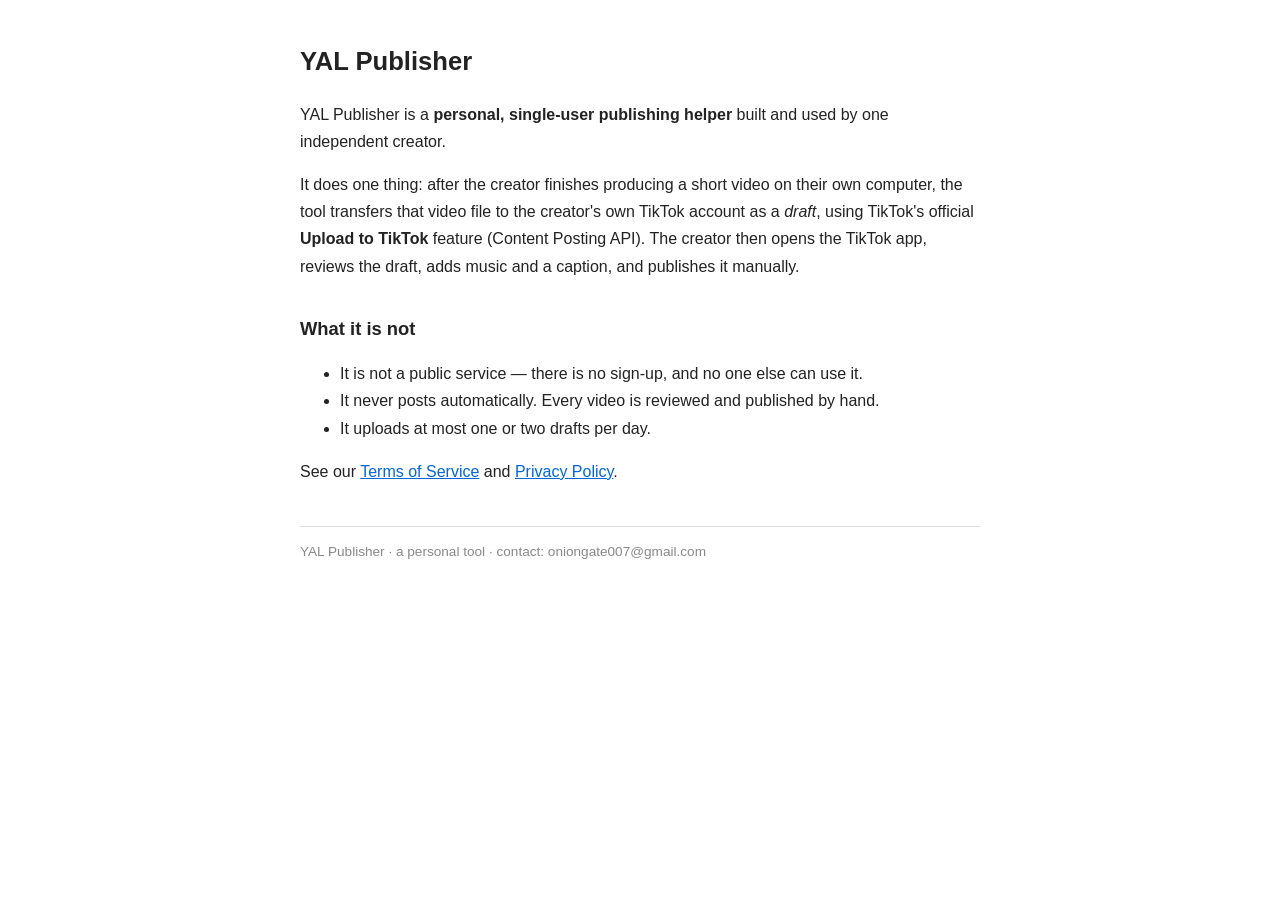
<file: index.html>
<!DOCTYPE html><html lang="en"><head><meta charset="utf-8">
<meta name="viewport" content="width=device-width,initial-scale=1">
<title>YAL Publisher</title><link rel="stylesheet" href="style.css"></head><body>
<h1>YAL Publisher</h1>
<p>YAL Publisher is a <strong>personal, single-user publishing helper</strong> built and
used by one independent creator.</p>
<p>It does one thing: after the creator finishes producing a short video on their own
computer, the tool transfers that video file to the creator's own TikTok account as a
<em>draft</em>, using TikTok's official <strong>Upload to TikTok</strong> feature
(Content Posting API). The creator then opens the TikTok app, reviews the draft, adds
music and a caption, and publishes it manually.</p>
<h2>What it is not</h2>
<ul>
<li>It is not a public service — there is no sign-up, and no one else can use it.</li>
<li>It never posts automatically. Every video is reviewed and published by hand.</li>
<li>It uploads at most one or two drafts per day.</li>
</ul>
<p>See our <a href="terms.html">Terms of Service</a> and
<a href="privacy.html">Privacy Policy</a>.</p>
<footer>YAL Publisher · a personal tool · contact: oniongate007@gmail.com</footer>
</body></html>
</file>
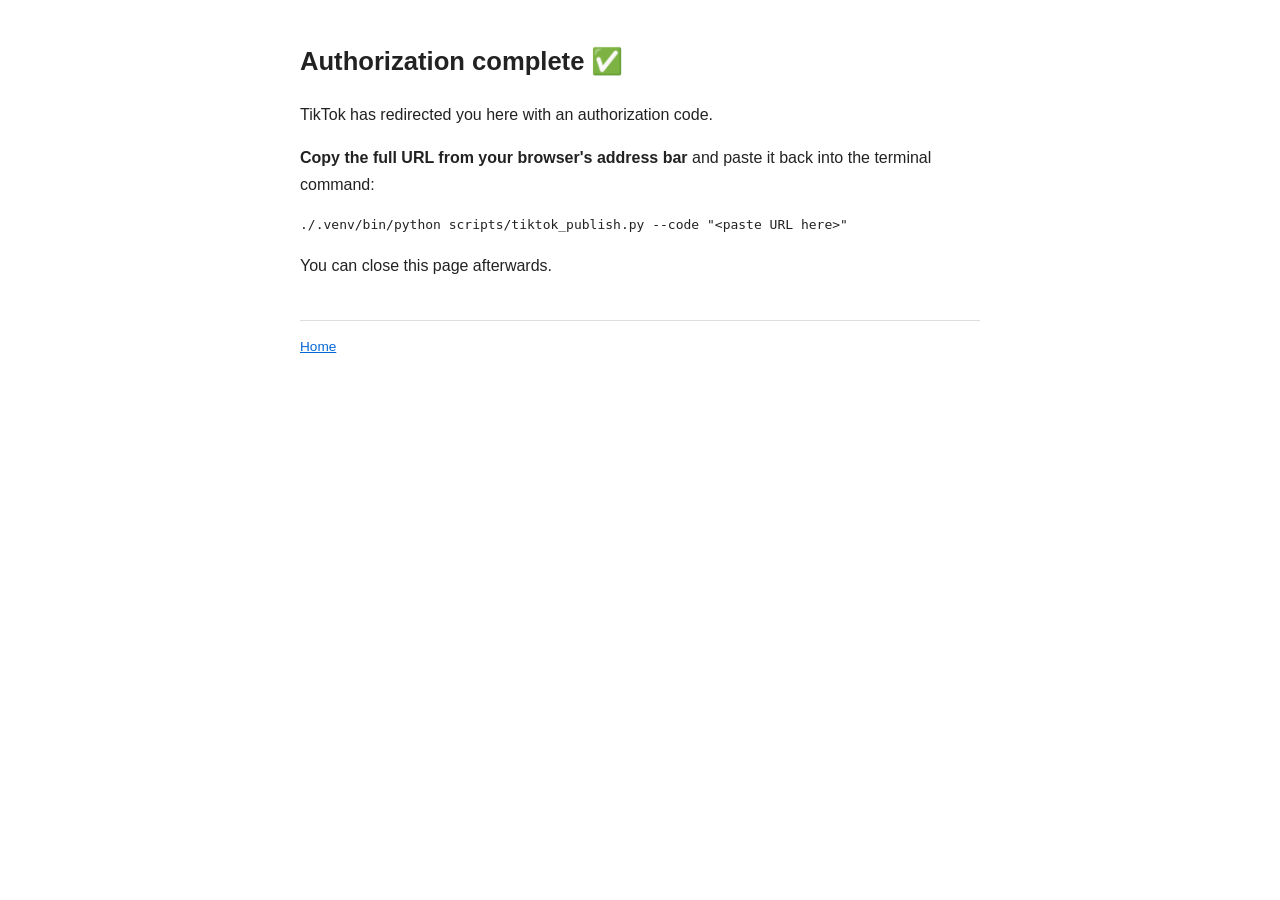
<file: callback.html>
<!DOCTYPE html><html lang="en"><head><meta charset="utf-8">
<meta name="viewport" content="width=device-width,initial-scale=1">
<title>Authorization complete — YAL Publisher</title><link rel="stylesheet" href="style.css"></head><body>
<h1>Authorization complete ✅</h1>
<p>TikTok has redirected you here with an authorization code.</p>
<p><strong>Copy the full URL from your browser's address bar</strong> and paste it back
into the terminal command:</p>
<pre>./.venv/bin/python scripts/tiktok_publish.py --code "&lt;paste URL here&gt;"</pre>
<p>You can close this page afterwards.</p>
<footer><a href="index.html">Home</a></footer>
</body></html>
</file>
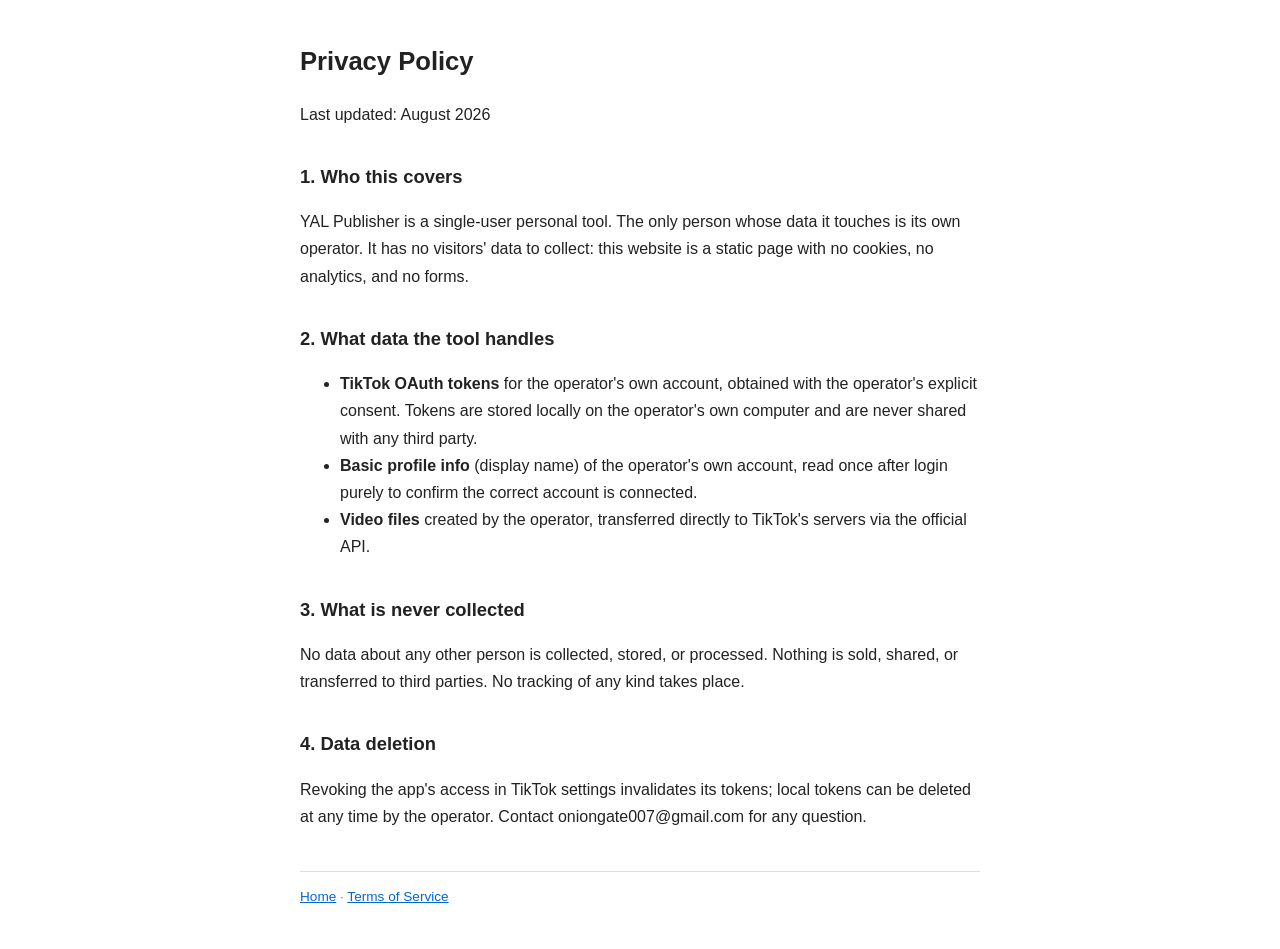
<file: privacy.html>
<!DOCTYPE html><html lang="en"><head><meta charset="utf-8">
<meta name="viewport" content="width=device-width,initial-scale=1">
<title>Privacy Policy — YAL Publisher</title><link rel="stylesheet" href="style.css"></head><body>
<h1>Privacy Policy</h1>
<p>Last updated: August 2026</p>
<h2>1. Who this covers</h2>
<p>YAL Publisher is a single-user personal tool. The only person whose data it touches
is its own operator. It has no visitors' data to collect: this website is a static page
with no cookies, no analytics, and no forms.</p>
<h2>2. What data the tool handles</h2>
<ul>
<li><strong>TikTok OAuth tokens</strong> for the operator's own account, obtained with
the operator's explicit consent. Tokens are stored locally on the operator's own
computer and are never shared with any third party.</li>
<li><strong>Basic profile info</strong> (display name) of the operator's own account,
read once after login purely to confirm the correct account is connected.</li>
<li><strong>Video files</strong> created by the operator, transferred directly to
TikTok's servers via the official API.</li>
</ul>
<h2>3. What is never collected</h2>
<p>No data about any other person is collected, stored, or processed. Nothing is sold,
shared, or transferred to third parties. No tracking of any kind takes place.</p>
<h2>4. Data deletion</h2>
<p>Revoking the app's access in TikTok settings invalidates its tokens; local tokens
can be deleted at any time by the operator. Contact oniongate007@gmail.com for any
question.</p>
<footer><a href="index.html">Home</a> · <a href="terms.html">Terms of Service</a></footer>
</body></html>
</file>
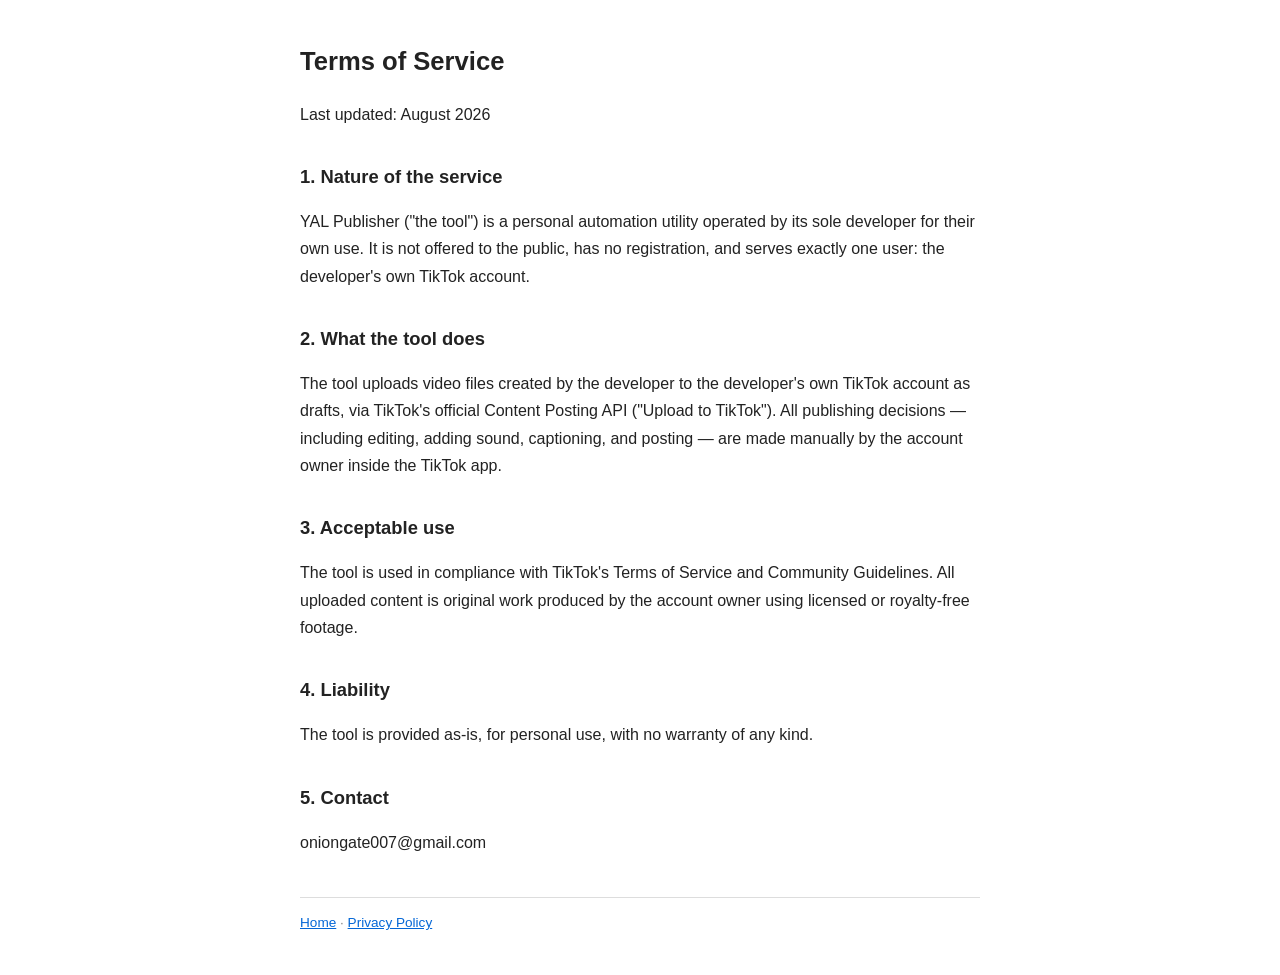
<file: terms.html>
<!DOCTYPE html><html lang="en"><head><meta charset="utf-8">
<meta name="viewport" content="width=device-width,initial-scale=1">
<title>Terms of Service — YAL Publisher</title><link rel="stylesheet" href="style.css"></head><body>
<h1>Terms of Service</h1>
<p>Last updated: August 2026</p>
<h2>1. Nature of the service</h2>
<p>YAL Publisher ("the tool") is a personal automation utility operated by its sole
developer for their own use. It is not offered to the public, has no registration, and
serves exactly one user: the developer's own TikTok account.</p>
<h2>2. What the tool does</h2>
<p>The tool uploads video files created by the developer to the developer's own TikTok
account as drafts, via TikTok's official Content Posting API ("Upload to TikTok"). All
publishing decisions — including editing, adding sound, captioning, and posting — are
made manually by the account owner inside the TikTok app.</p>
<h2>3. Acceptable use</h2>
<p>The tool is used in compliance with TikTok's Terms of Service and Community
Guidelines. All uploaded content is original work produced by the account owner using
licensed or royalty-free footage.</p>
<h2>4. Liability</h2>
<p>The tool is provided as-is, for personal use, with no warranty of any kind.</p>
<h2>5. Contact</h2>
<p>oniongate007@gmail.com</p>
<footer><a href="index.html">Home</a> · <a href="privacy.html">Privacy Policy</a></footer>
</body></html>
</file>
<file: style.css>
body{font-family:-apple-system,"Segoe UI",Roboto,sans-serif;max-width:680px;margin:40px auto;padding:0 20px;color:#222;line-height:1.7}
h1{font-size:1.6em}h2{font-size:1.15em;margin-top:1.8em}
footer{margin-top:3em;padding-top:1em;border-top:1px solid #ddd;color:#888;font-size:.85em}
a{color:#0366d6}
</file>
